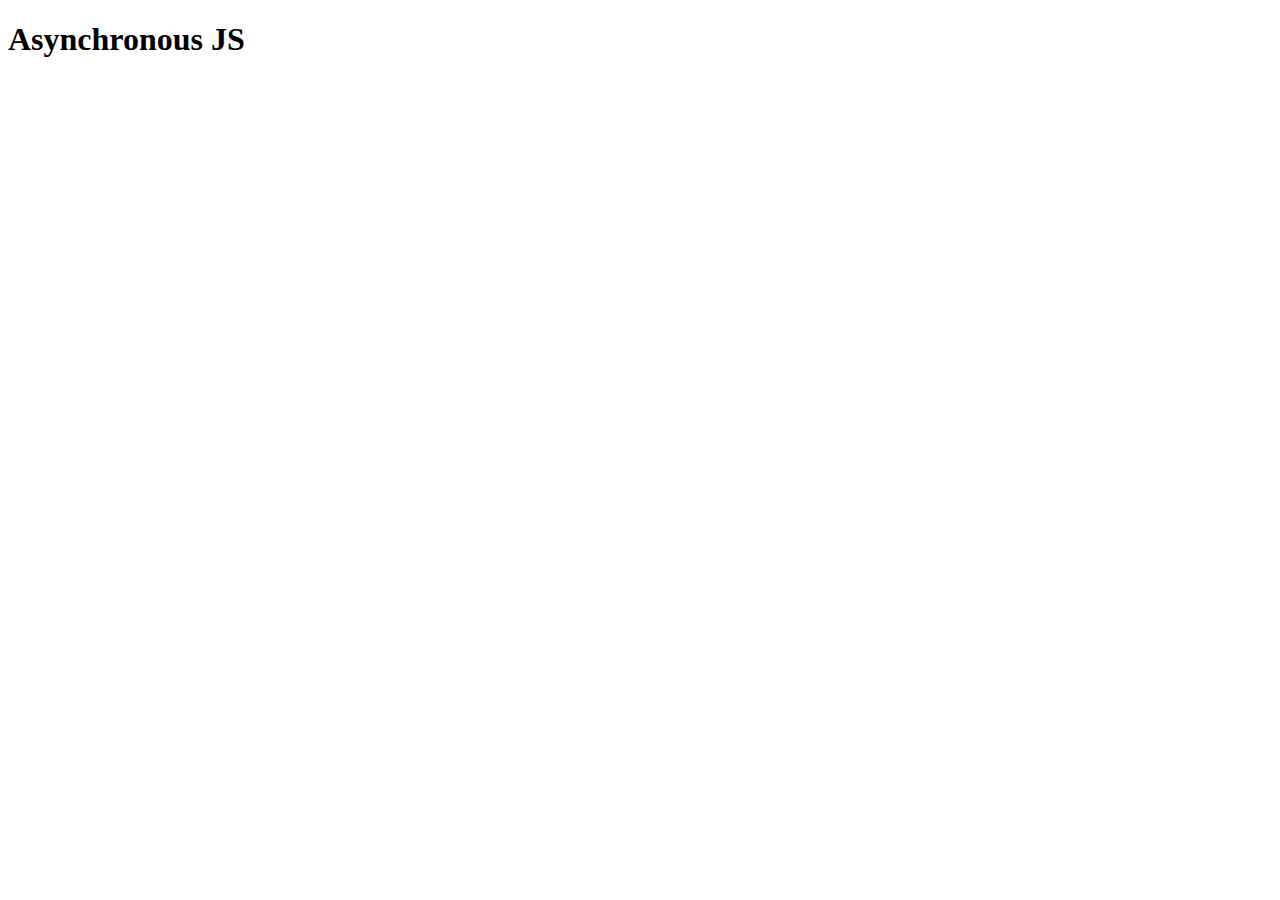
<file: AsynchronousJs/index.html>
<!DOCTYPE html>
<html lang="en">
<head>
    <meta charset="UTF-8">
    <meta name="viewport" content="width=device-width, initial-scale=1.0">
    <title>Asynchronous JS</title>
</head>
<body>
    <h1>Asynchronous JS</h1>

    <script src="./main.js"></script>
</body>
</html>
</file>
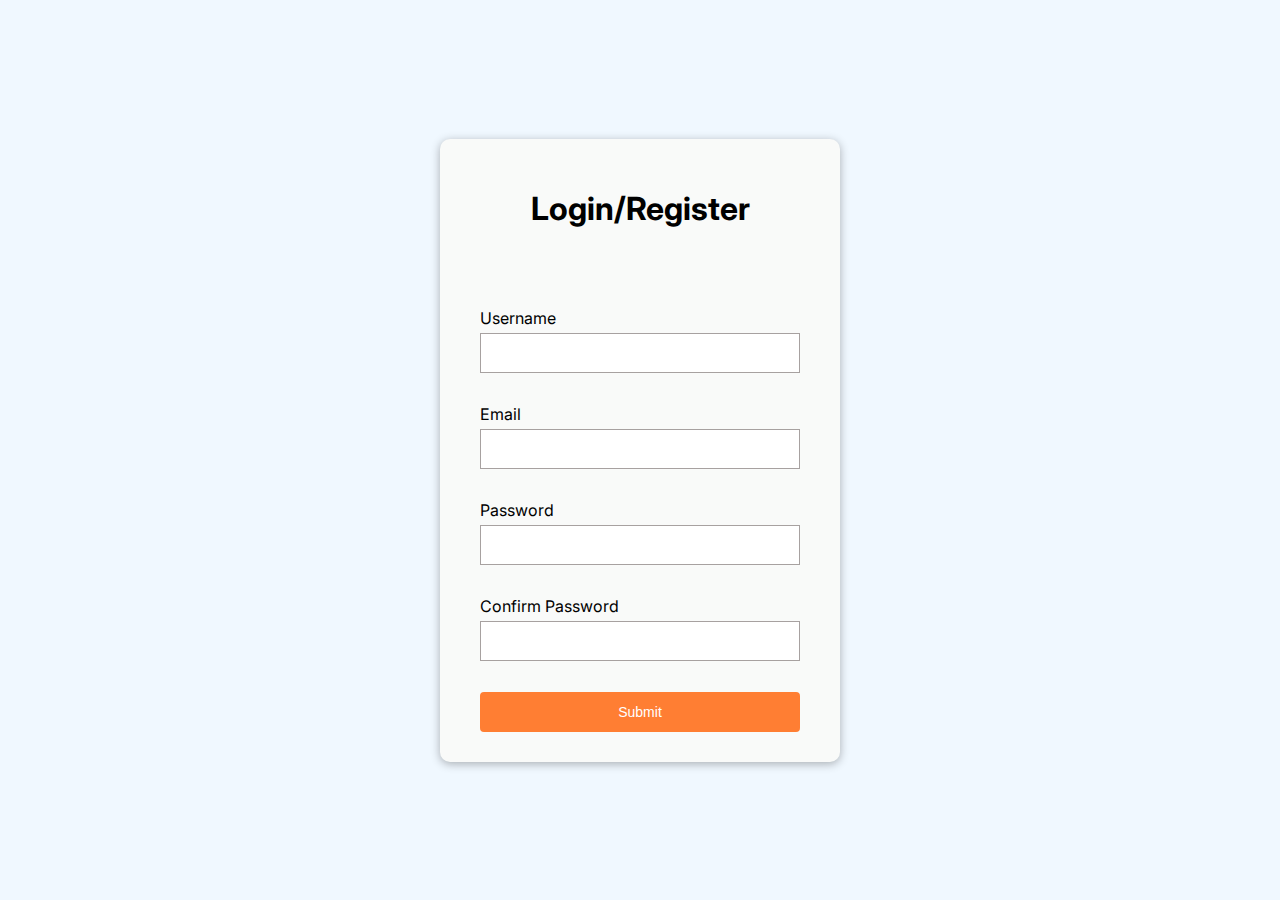
<file: FormValidation/index.html>
<!DOCTYPE html>
<html lang="en">
<head>
    <meta charset="UTF-8">
    <meta name="viewport" content="width=device-width, initial-scale=1.0">
    <title>Form Validation</title>
    <link rel="stylesheet" href="./main.css">
    <link rel="stylesheet" href="https://stackpath.bootstrapcdn.com/font-awesome/4.7.0/css/font-awesome.min.css" integrity="sha384-wvfXpqpZZVQGK6TAh5PVlGOfQNHSoD2xbE+QkPxCAFlNEevoEH3Sl0sibVcOQVnN" crossorigin="anonymous">
</head>
<body>          
    
    <div class="container">
        <h1>Login/Register</h1> 
        <form class="form" id="form">
            <div class="form-control">
                <label for="username">Username</label>
                <input type="text" name="" id="username" class="username">
                <i class="fa fa-check"></i>
                <i class="fa fa-close"></i>
                <small>Error Message</small>
            </div>
            <div class="form-control">
                <label for="email">Email</label>
                <input type="text" name="" id="email" class="email">
                <i class="fa fa-check"></i>
                <i class="fa fa-close"></i>
                <small>Error Message</small>
            </div>
            <div class="form-control">
                <label for="password">Password</label>
                <input type="password" name="" id="password" class="password">
                <i class="fa fa-check"></i>
                <i class="fa fa-close"></i>
                <small>Error Message</small>
            </div>
            <div class="form-control">
                <label for="confirmPassword">Confirm Password</label>
                <input type="password" name="" id="confirmPassword" class="confirmPassword">
                <i class="fa fa-check"></i>
                <i class="fa fa-close"></i>
                <small>Error Message</small>
            </div>
            <button type="submit" class="btn">Submit</button>
        </form>
    </div>
    <script src="./main.js"></script>
</body>
</html>
</file>
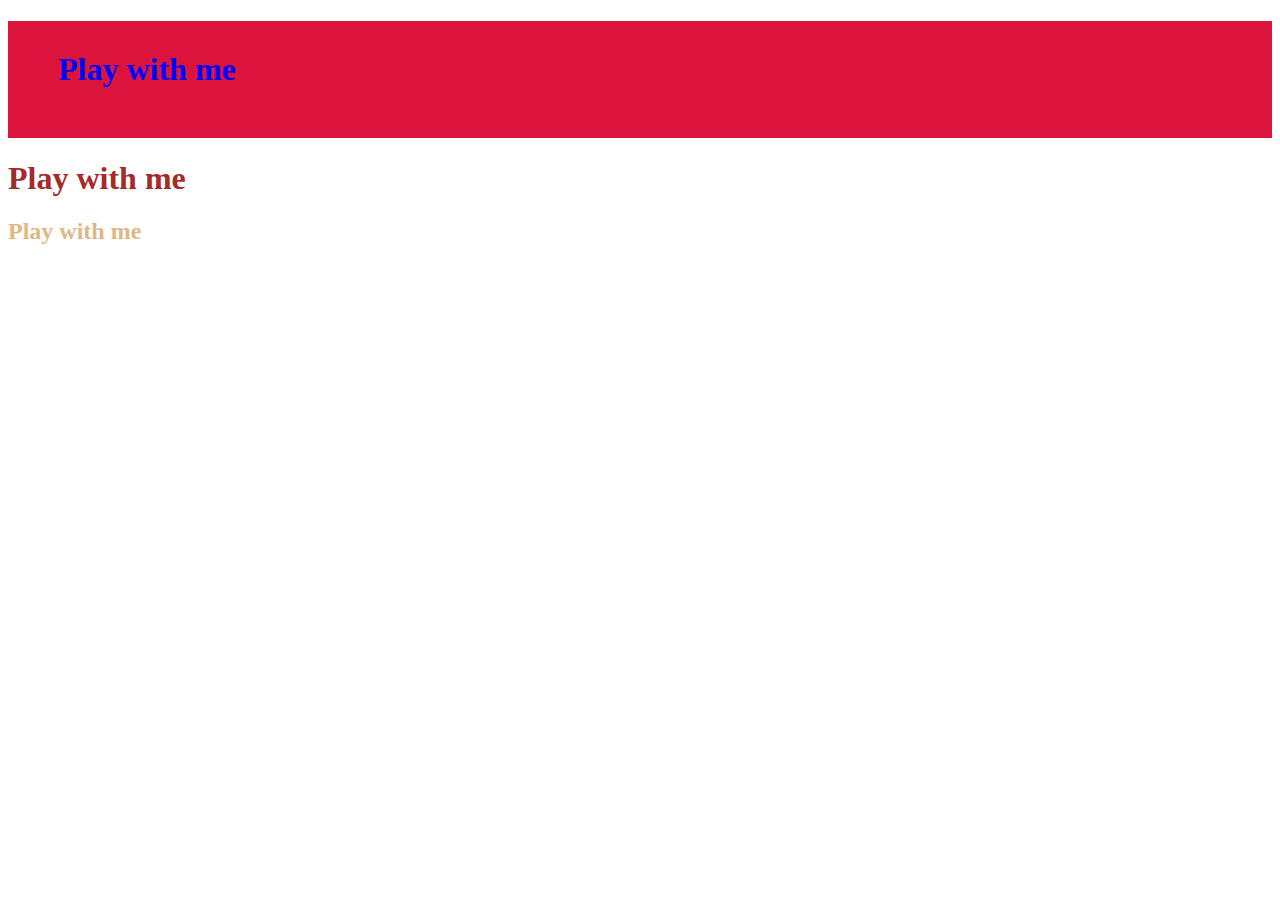
<file: html and CSS crash/index.html>
<!DOCTYPE html>
<html lang="en">
<head>
    <meta charset="UTF-8">
    <meta name="viewport" content="width=device-width, initial-scale=1.0">
    <title>HTML CRASH COURSE</title>
    <link rel="stylesheet" href="./style.css">
</head>
<body>
    
     

  <h1 id="play1">Play with me</h1>
  <h1 class="play2">Play with me</h1>
  <h2>Play with me</h1>
   
</body>
</html>
</file>
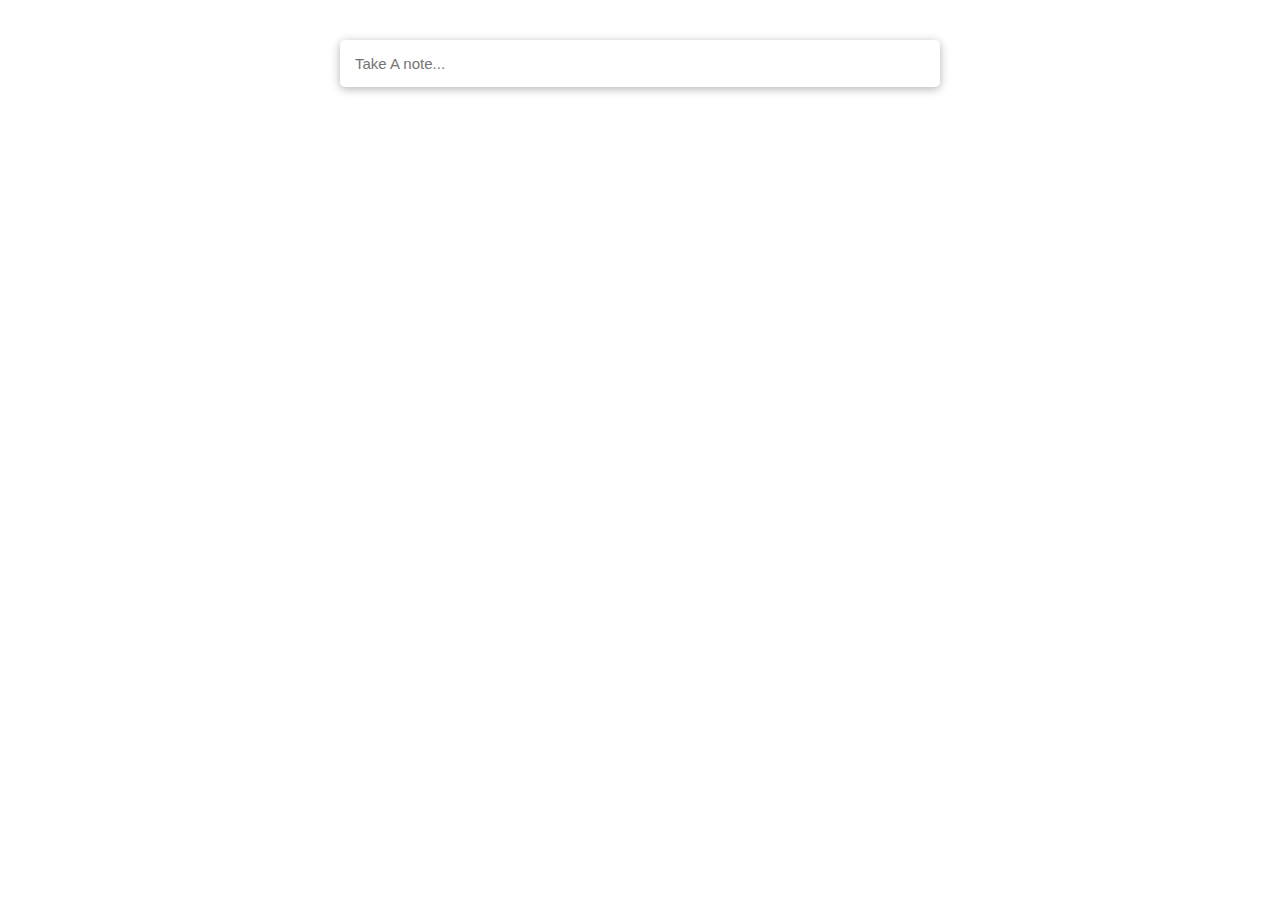
<file: noteTaking/index.html>
<!DOCTYPE html>
<html lang="en">
  <head>
    <meta charset="UTF-8" />
    <meta name="viewport" content="width=device-width, initial-scale=1.0" />
    <title>Note Taking App</title>
    <link rel="stylesheet" href="./main.css" />
    <link
      rel="stylesheet"
      href="https://stackpath.bootstrapcdn.com/font-awesome/4.7.0/css/font-awesome.min.css"
    />
  </head>
  <body>
    <div class="container">
      <div class="note-area">
        <input
          type="text"
          name=""
          id="title"
          class="title"
          placeholder="Take A note..."
          autocomplete="off"
        />
        <textarea
          cols="30"
          rows="3"
          id="note-text"
          class="note-text"
          placeholder="Note Desc"
        ></textarea>
      </div>

      <div class="notes" id="notes">
       
      </div>
    </div>
    <script src="./main.js"></script>
  </body>
</html>
</file>
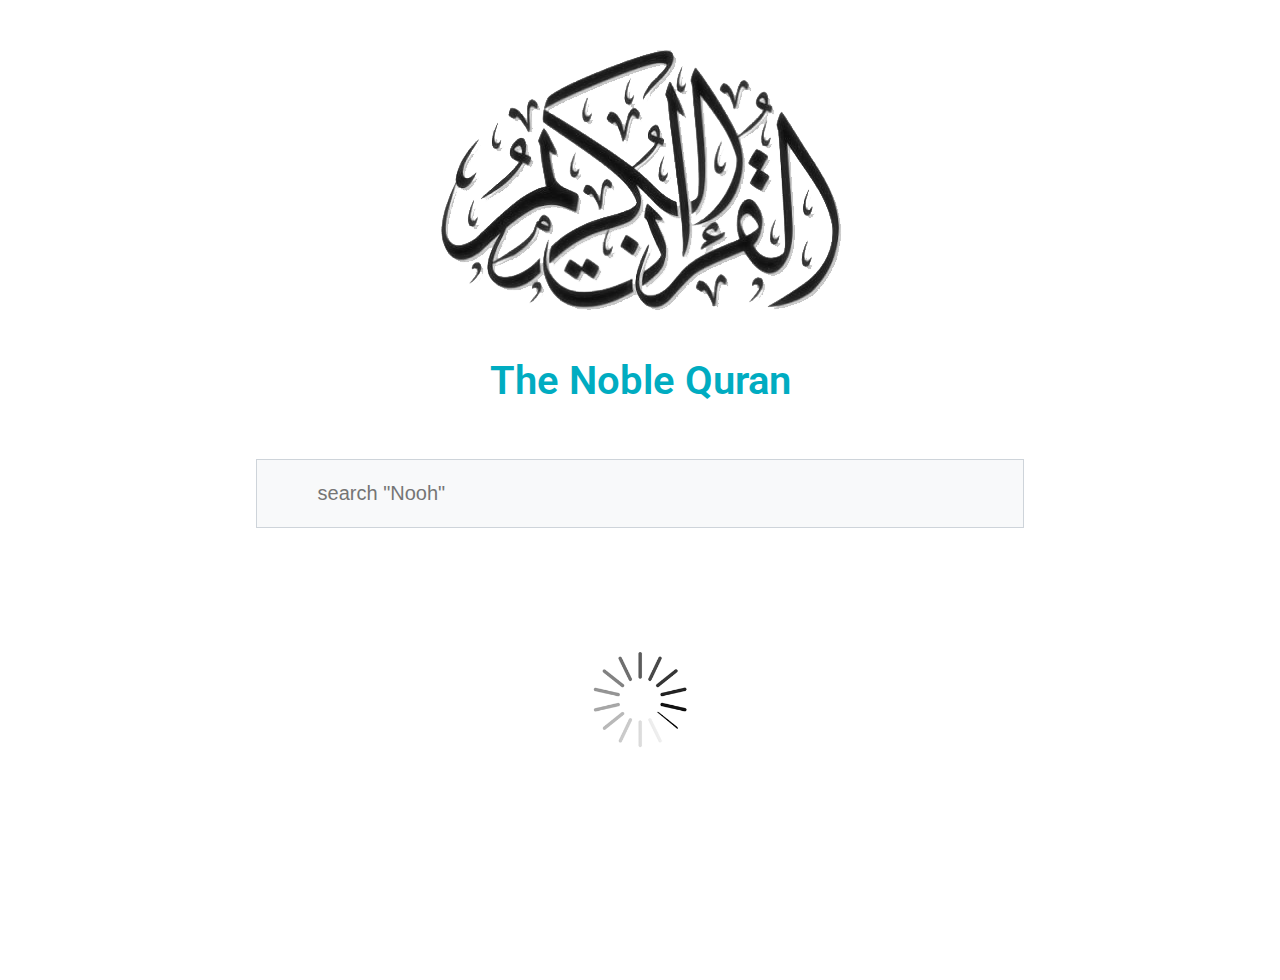
<file: quranClone/index.html>
<!DOCTYPE html>
<html lang="en">
<head>
    <meta charset="UTF-8">
    <meta name="viewport" content="width=device-width, initial-scale=1.0">
    <title>Quran Clone</title>
    <link rel="stylesheet" href="./styles/main.css">
</head>
<body>

    <div class="quran-img">
        <img src="./images/quran.png"></img>
    </div>
    <h1 class="noble">The Noble Quran</h1>
    <div class="searchArea">
        <input type="text" name="search" id="search" placeholder=' search "Nooh" ' autocomplete="off">
       
    </div>

    <img src="./images/loader.gif" alt="" id="loader">

    <div class="container" dir="ltr" lang="eng">

     
        

    </div>


    <script src="./scripts/quran.js"></script>
    
</body>
</html>
</file>
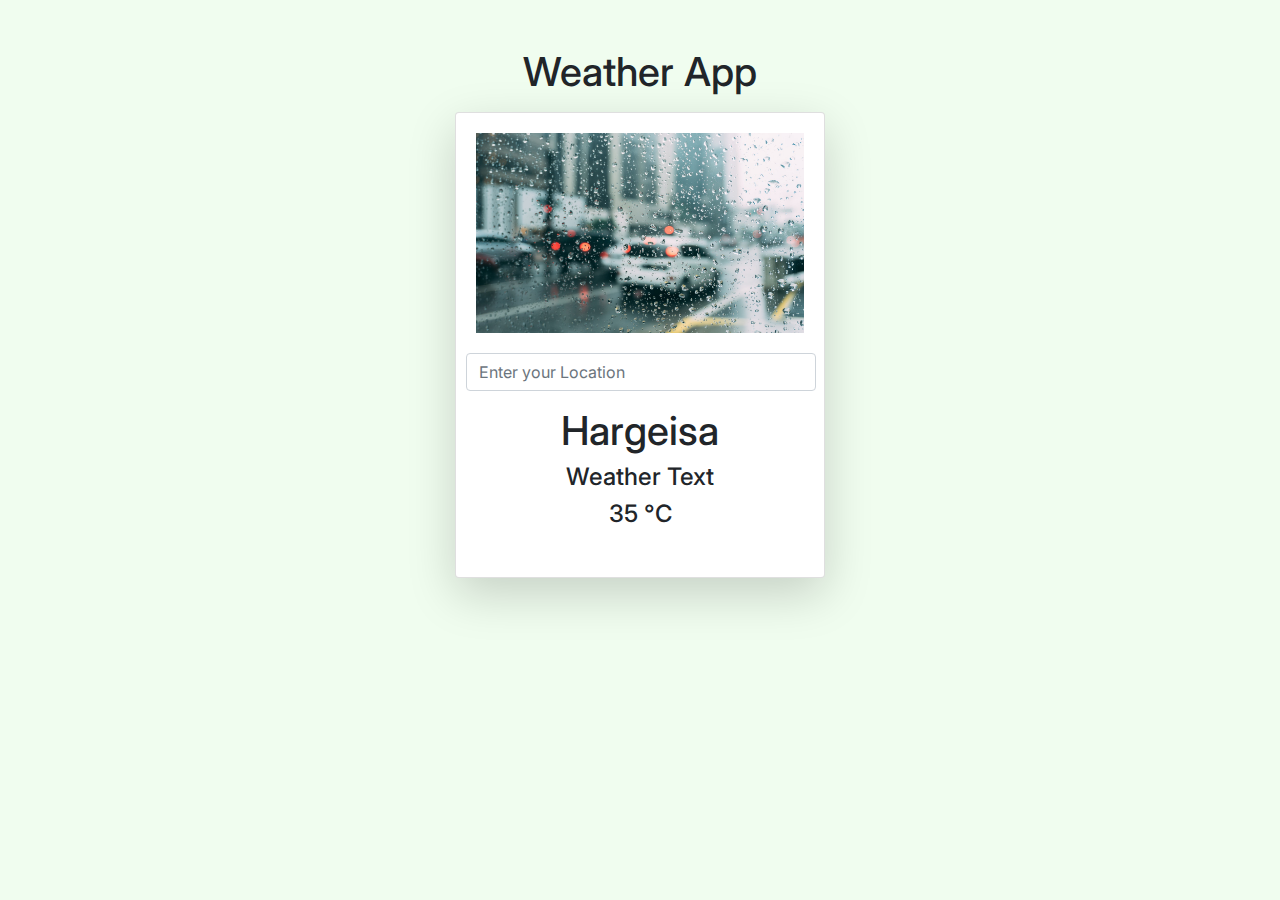
<file: weatherApp/index.html>
<!DOCTYPE html>
<html lang="en">
<head>
    <meta charset="UTF-8">
    <meta name="viewport" content="width=device-width, initial-scale=1.0">
    <title>Weather App</title>
    <link rel="stylesheet" href="https://stackpath.bootstrapcdn.com/bootstrap/4.5.2/css/bootstrap.min.css">
    <link rel="stylesheet" href="./main.css">
</head>
<body>

    <div class="container my-5">
        <h1 class="text-center m-3">Weather App</h1>

        <div class="card shadow-lg rounded m-auto">
            <div class="card-body text-center">
                <img src="./weather.jpg" alt="" id="imageTime">
            </div>
            <form action="">
                <div class="form-group">
                    <input type="text" name="searchCity" id="searchCity" class="form-control" placeholder="Enter your Location"
                    autocomplete="off"
                    >
                </div>
            </form>

            <div class="card card-body m-2 d-none list-card">
                <div class="list"></div>
            </div>
            <h1 class="text-center" id="cityName">Hargeisa</h1>
            <h4 class="text-center" id="weatherText">Weather Text</h4>
            <h4 class="text-center mb-5" id="degree">35 &deg;C</h4>
        </div>

    </div>
    
    <script src="./main.js"></script>
</body>
</html>
</file>
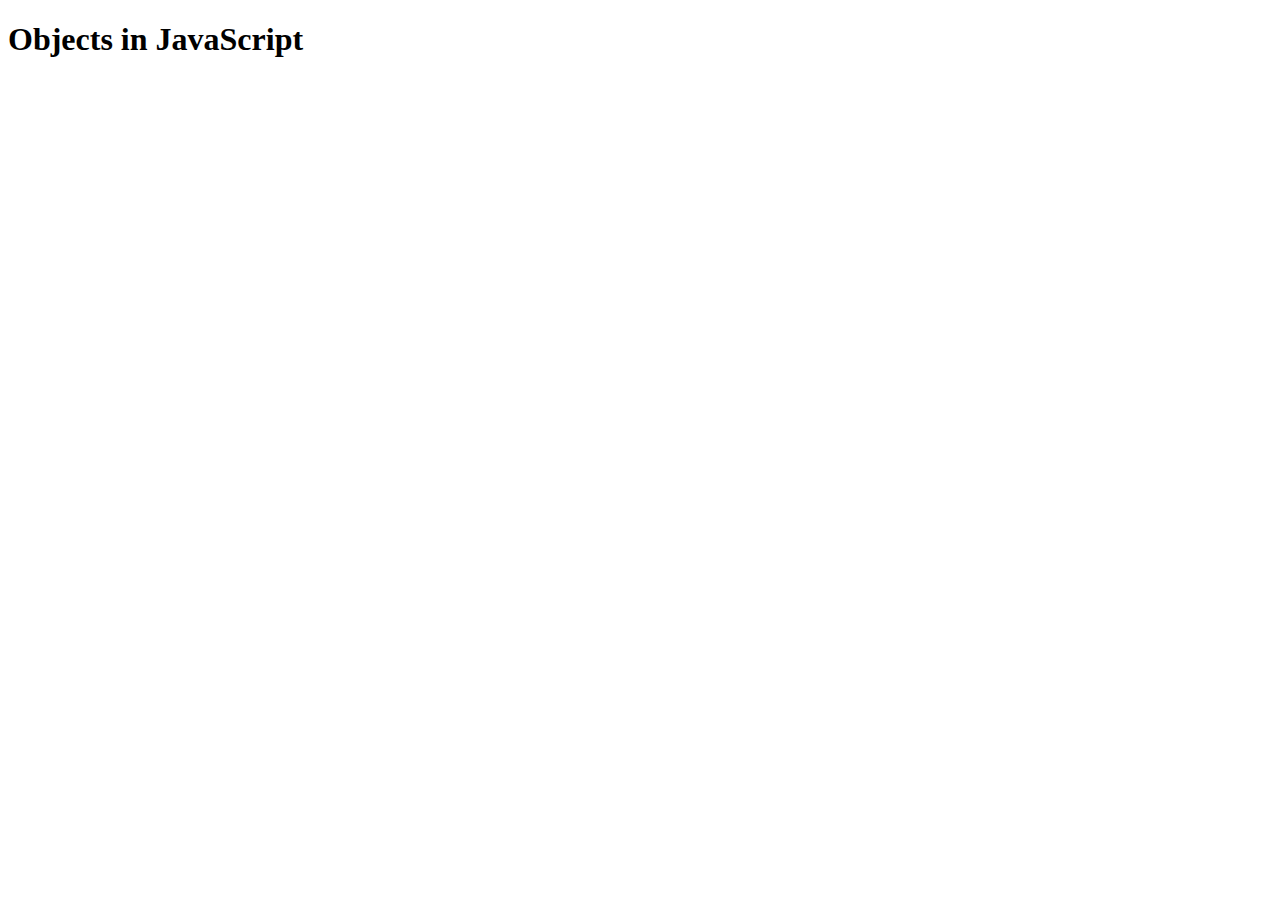
<file: JavaScript Basics/objects/index.html>
<!DOCTYPE html>
<html lang="en">
<head>
    <meta charset="UTF-8">
    <meta name="viewport" content="width=device-width, initial-scale=1.0">
    <title>Objects</title>
</head>
<body>
    <h1>Objects in JavaScript</h1>
    
    <script src="./main.js"></script>
</body>
</html>
</file>
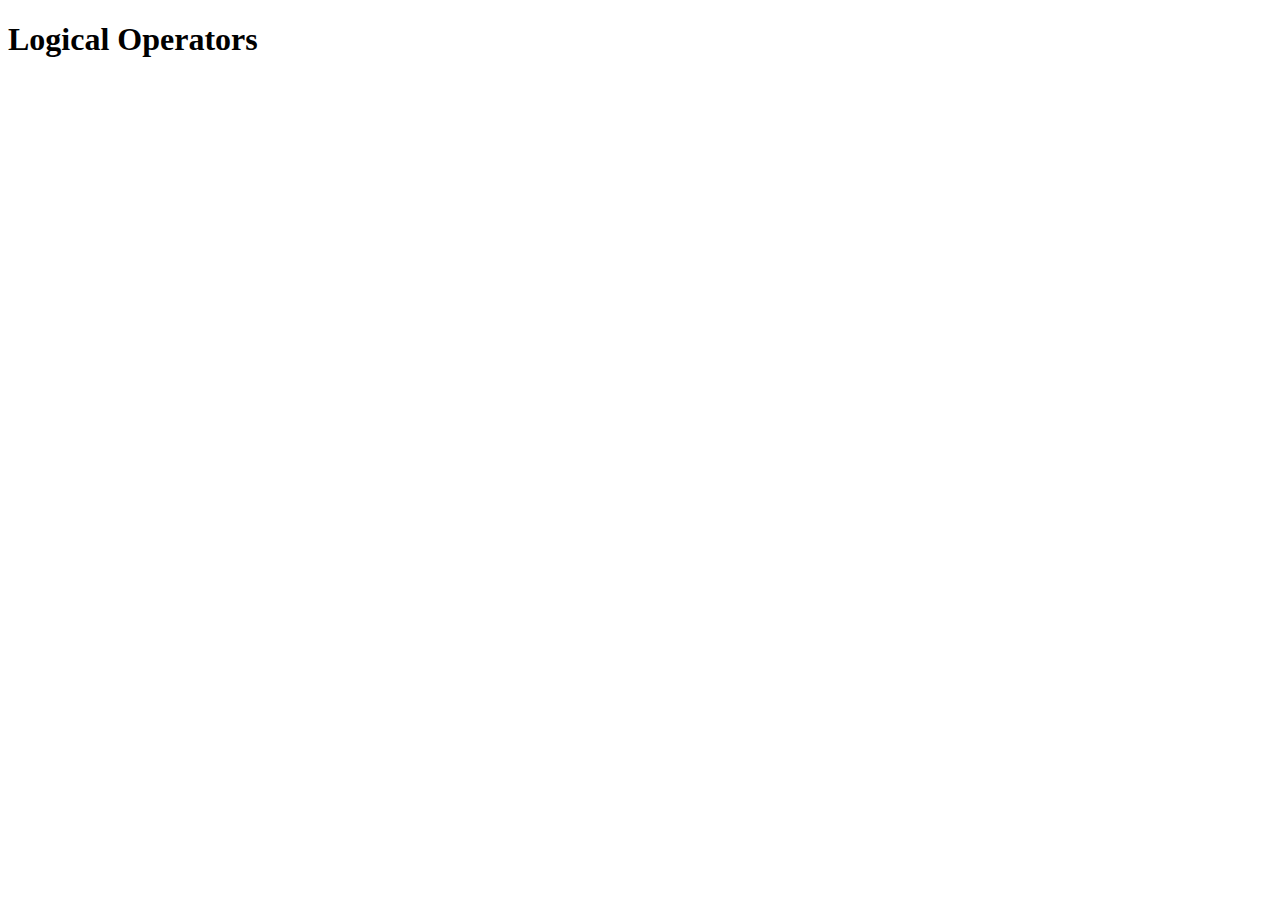
<file: JavaScript Basics/operators/index.html>
<!DOCTYPE html>
<html lang="en">
<head>
    <meta charset="UTF-8">
    <meta name="viewport" content="width=device-width, initial-scale=1.0">
    <title>Operators</title>
</head>
<body>
    <h1>Logical Operators</h1>
    <script src="./main.js"></script>
</body>
</html>
</file>
<file: FormValidation/main.css>
@import url('https://fonts.googleapis.com/css2?family=Inter:wght@300&display=swap');

* {
    margin: 0;
    padding: 0;
    box-sizing: border-box;
}

body {
    font-family: 'Inter', sans-serif;
    background-color: aliceblue;
    display: flex;
    align-items: center;
    justify-content: center;
    height: 100vh;
}

.container {
    background-color: #f9faf9;
    border-radius: 10px;
    box-shadow: 0 2px 10px rgba(0,0,0,0.3);
    width: 400px;
}

.container h1 {
    text-align: center;
    margin: 50px;
}

.form {
    padding: 30px 40px;
}

.form-control {
    padding-bottom: 5px;
    margin-bottom: 10px;
    position: relative;
}

.form-control label {
    display: block;
    margin-bottom: 5px;
}

.form-control input {
    width: 100%;
    padding: 10px 15px;
    font-size: 16px;
    border: 1px solid #a7a1a0;
}

.form-control i.fa-check {
    position: absolute;
    text-align: right;
    color: #31ca15;
    top: 35px;
    bottom: 0;
    right: 10px;
    visibility: hidden;
}

.form-control i.fa-close {
    position: absolute;
    text-align: right;
    color: #ec5a36;
    top: 35px;
    bottom: 0;
    right: 10px;
    visibility: hidden;
}

.form-control input:focus{
    outline: none;
    border: 1px solid #1d1a1a;
}

.form-control small {
    display: block;
    color: #ec5a36;
    visibility: hidden;
}

.btn {
    width: 100%;
    padding: 10px 20px;
    background-color:#FF7E33;
    border: 2px solid #FF7E33;
    color: #fff;
    font-size: 14px;
    cursor: pointer;
    border-radius: 4px;
    display: block;
    outline: none;
}

.form-control.success input {
    border: 1px solid #31ca15;
}

.form-control.error input {
     border: 1px solid #ec5a36;
}

.form-control.error small {
    visibility: visible;
}
</file>
<file: html and CSS crash/style.css>
#play1 {

    color: blue;
    background-color: crimson;
    padding: 30px 100px 50px 50px;

}

.play2 {
    color: brown;
    /* font-size: 100px; */
}

h2 {
    color: burlywood;
}
</file>
<file: noteTaking/main.css>
@import url('https://fonts.googleapis.com/css2?family=Inter:wght@300&display=swap');

* {
    margin: 0;
    padding: 0;
    box-sizing: border-box;
}

body {
    font-family: 'Inter', sans-serif;
}

.container {
    display: flex;
    justify-content: center;
    align-items: center;
    flex-direction: column;
    margin-bottom: 50px;
}

.note-area {
    background: #fff;
    display: flex;
    flex-direction: column;
    justify-content: center;
    align-items: center;
    margin: 40px;
    width: 600px;
    border-radius: 5px;
    box-shadow: 0px 2px 10px rgba(0,0,0,0.3);
    padding: 5px;
}

.title {
    width: 100%;
    padding: 10px;
    display: block;
    outline: none;
    border: none;
    font-size: 15px;
   
}

.title-text{
    padding: 10px 0px;
    text-align: left;
}

.note-text {
    padding: 10px 15px;
    display: block;
    width: 100%;
    margin-bottom: 10px;
    outline: none;
    border: none;
    font-size: 18px;
    font-family: 'Inter', sans-serif;
    display: none;

}

#notes {
    position: relative;
    max-width: 1200px;
    display: grid;
    grid-template-columns: repeat(4,1fr);
    grid-gap: 10px;
    align-items: center;
}

.note {
    position: relative;
    background: #fff;
    margin-top: 8px;
    vertical-align: middle;
    width: 270px;
    border-radius: 5px;
    padding: 20px;
    box-shadow: 0px 2px 10px rgba(0,0,0,0.3);
}

.note p {
    padding-bottom: 25px;
    word-wrap: break-word;
}
.note i {
    visibility: hidden;
}

.note i.show {
    
    position: relative;
    top: 90%;
    left: 90%;
    color: cadetblue;
    font-size: 50px;
    visibility: visible;

}
.note-now {
    padding: 10px;
    border-radius: 5px; 
    box-shadow: 0px 2px 10px rgba(0,0,0,0.3);
}

.note:hover{
    box-shadow: 0 2px 10px rgba(71.71,71,0.4);
}

@media only screen and (max-width: 600px){

    #notes {
        grid-template-columns: 1fr;
    }

}
</file>
<file: quranClone/styles/main.css>
@import url('https://fonts.googleapis.com/css2?family=Amiri&display=swap');
@import url('https://fonts.googleapis.com/css2?family=Roboto:wght@300&display=swap');

@font-face {
    font-family: 'QuranSurah';
    src: url('../tf/DTHULUTH.TTF');
}

* {
    margin: 0;
    padding: 0;
    box-sizing: border-box;
}

body {
    display: flex;
    flex-direction: column;
    justify-content: center;
    align-items: center;
}

.searchArea {
    position: relative;
    width: 60%;
    display: flex;
    flex-direction: row;
}

#search {
    width: 40%;
    padding: 22px 55px;
    margin-top: 30px;
    border: 1px solid #ced4da;
    background-color: #f8f9fa;
    border-radius: 0.25px;
    font-size: 20px;
}

#search:focus {
    color: #495057;
    background-color: #f8f9fa;
    border-color: #42eaff;
    outline: none;
    box-shadow: 0 0 0 0.2rem rgba(0,172,193,.25);
}

#loader {
    width: 300px;
    height: 300px;
    margin-top: 20px;
    display: none;
}

.container {
    position: relative;
    max-width: 1370px;
    margin-top: 50px;
    display: grid;
    grid-template-columns: repeat(3, 1fr);
    grid-gap: 20px;
    margin-bottom: 50px;
    padding: 16px;
}

.surah-info {
    position: relative;
    top:0%;
    left: 0%;
    display: flex;
    flex-direction: row;
    height: 120px;
    border-radius: 5px;
    border: 1px solid #d1d1d1;
}

.surah-info:hover{
    border: 1px solid #00acc1;
    box-shadow: 0 2px 10px rgba(0,0,0,0.2);
}

.surah-names {
    display: flex;
    justify-content: center;
    align-items: center;
    margin:  0 auto;
}

.surah-names a {
    text-decoration: none;
    font-size: 20px;
    margin: 30px;
    color: #00acc1;
}

#surah-ar{
    font-family: QuranSurah;
    font-size: 25px;
}

#surah-en {
    font-family: 'Roboto', sans-serif;
}

#ayah-number{
    position: absolute;
    left: 0;
    width: 50px;
    font-size: 20px;
    background-color: #00acc1;
    color: #fff;
    display: flex;
    align-items: center;
    justify-content: center;
    border-bottom-right-radius: 5px;
    font-family: 'Roboto', sans-serif;
}

.quran-img {
    margin-top: 50px;

}

.noble {
    font-family: 'Roboto', sans-serif;
    font-size: 40px;
    color: #00acc1;
    margin: 25px;
    font-weight: 600;
}

/* for smart phones */
@media screen and (max-width: 600px){
    
    .container {
        grid-template-columns: 1fr;
    }

}

/* tablets */

@media screen and (min-width: 600px){
    .container {
        grid-template-columns: 1fr 1fr;
    }
}

/* Labptops */

@media screen and (min-width: 900px){
    .container {
        grid-template-columns: 1fr 1fr 1fr;
    }

    #search{
        width: 100%;
    }

    #surah-ar {
        font-size: 20px;
    }
}

/* LArge screens */
@media screen and (min-width: 1400px) {
    .container {
        width: 1570px;
      grid-template-columns: repeat(3,1fr);
    }
  }
</file>
<file: weatherApp/main.css>
@import url('https://fonts.googleapis.com/css2?family=Inter:wght@200&display=swap');

body {
    font-family: 'Inter', sans-serif;
    background: #ddfadb73;
}

.container {
    max-width: 400px;
    height: 800px;
}

img {
    width: 100%;
    height: 200px;
}

#searchCity {
    width: 95%;
    margin-left: 10px; 
}

.target-class:hover {
    cursor: pointer;
}
</file>
